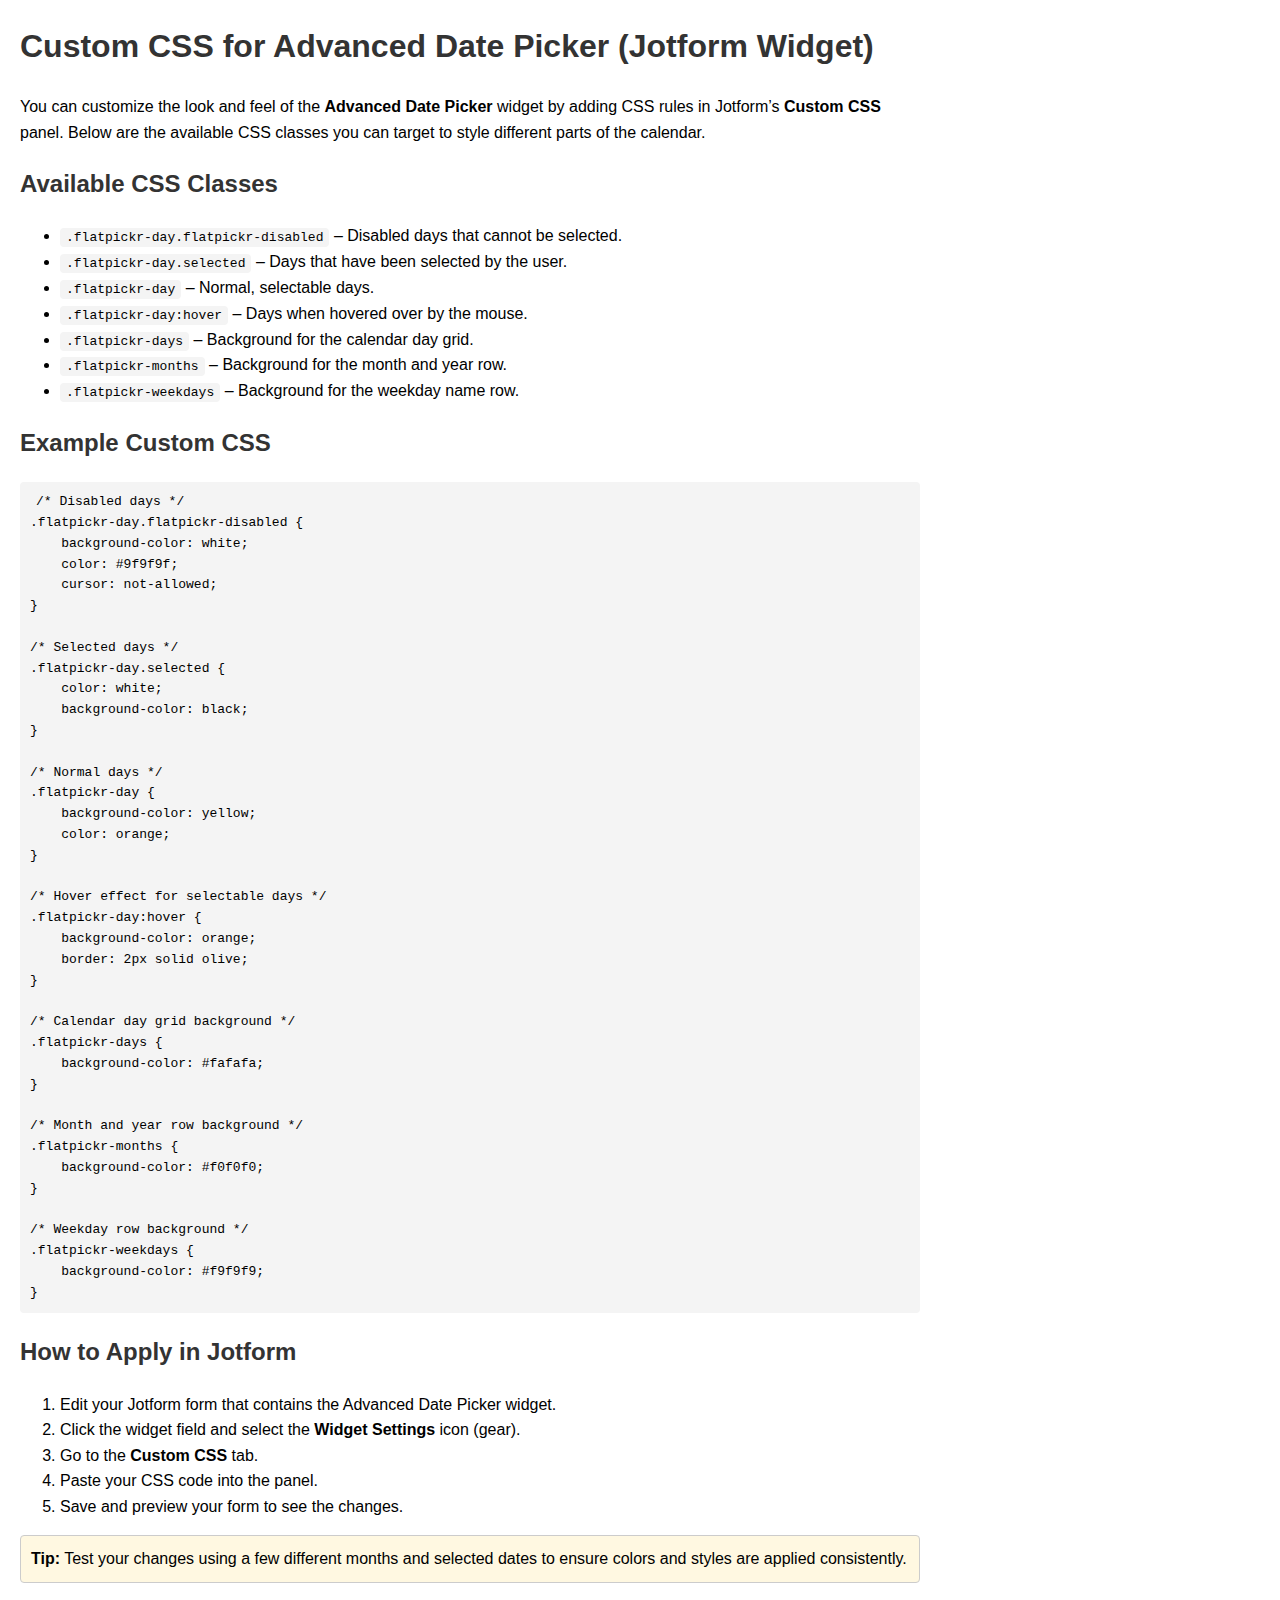
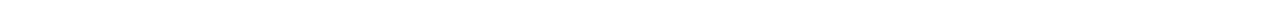
<file: branding.html>
<!DOCTYPE html>
<html lang="en">
<head>
    <meta charset="UTF-8">
    <meta name="viewport" content="width=device-width, initial-scale=1.0">
    <title>Advanced Date Picker - Custom CSS Guide</title>
    <style>
        body {
            font-family: Arial, sans-serif;
            line-height: 1.6;
            margin: 20px;
            max-width: 900px;
        }
        h1, h2 {
            color: #333;
        }
        code {
            background-color: #f4f4f4;
            padding: 2px 6px;
            border-radius: 4px;
        }
        pre {
            background-color: #f4f4f4;
            padding: 10px;
            border-radius: 4px;
            overflow-x: auto;
        }
        .example {
            background-color: #fff8e1;
            padding: 10px;
            border: 1px solid #ccc;
            margin: 15px 0;
            border-radius: 4px;
        }
    </style>
</head>
<body>

<h1>Custom CSS for Advanced Date Picker (Jotform Widget)</h1>

<p>
You can customize the look and feel of the <strong>Advanced Date Picker</strong> widget by adding CSS rules in Jotform’s
<strong>Custom CSS</strong> panel. Below are the available CSS classes you can target to style different parts of the calendar.
</p>

<h2>Available CSS Classes</h2>

<ul>
    <li><code>.flatpickr-day.flatpickr-disabled</code> – Disabled days that cannot be selected.</li>
    <li><code>.flatpickr-day.selected</code> – Days that have been selected by the user.</li>
    <li><code>.flatpickr-day</code> – Normal, selectable days.</li>
    <li><code>.flatpickr-day:hover</code> – Days when hovered over by the mouse.</li>
    <li><code>.flatpickr-days</code> – Background for the calendar day grid.</li>
    <li><code>.flatpickr-months</code> – Background for the month and year row.</li>
    <li><code>.flatpickr-weekdays</code> – Background for the weekday name row.</li>
</ul>

<h2>Example Custom CSS</h2>

<pre><code>/* Disabled days */
.flatpickr-day.flatpickr-disabled {
    background-color: white;
    color: #9f9f9f;
    cursor: not-allowed;
}

/* Selected days */
.flatpickr-day.selected {
    color: white;
    background-color: black;
}

/* Normal days */
.flatpickr-day {
    background-color: yellow;
    color: orange;
}

/* Hover effect for selectable days */
.flatpickr-day:hover {
    background-color: orange;
    border: 2px solid olive;
}

/* Calendar day grid background */
.flatpickr-days {
    background-color: #fafafa;
}

/* Month and year row background */
.flatpickr-months {
    background-color: #f0f0f0;
}

/* Weekday row background */
.flatpickr-weekdays {
    background-color: #f9f9f9;
}
</code></pre>

<h2>How to Apply in Jotform</h2>
<ol>
    <li>Edit your Jotform form that contains the Advanced Date Picker widget.</li>
    <li>Click the widget field and select the <strong>Widget Settings</strong> icon (gear).</li>
    <li>Go to the <strong>Custom CSS</strong> tab.</li>
    <li>Paste your CSS code into the panel.</li>
    <li>Save and preview your form to see the changes.</li>
</ol>

<div class="example">
    <strong>Tip:</strong> Test your changes using a few different months and selected dates to ensure colors and styles are applied consistently.
</div>

</body>
</html>
</file>
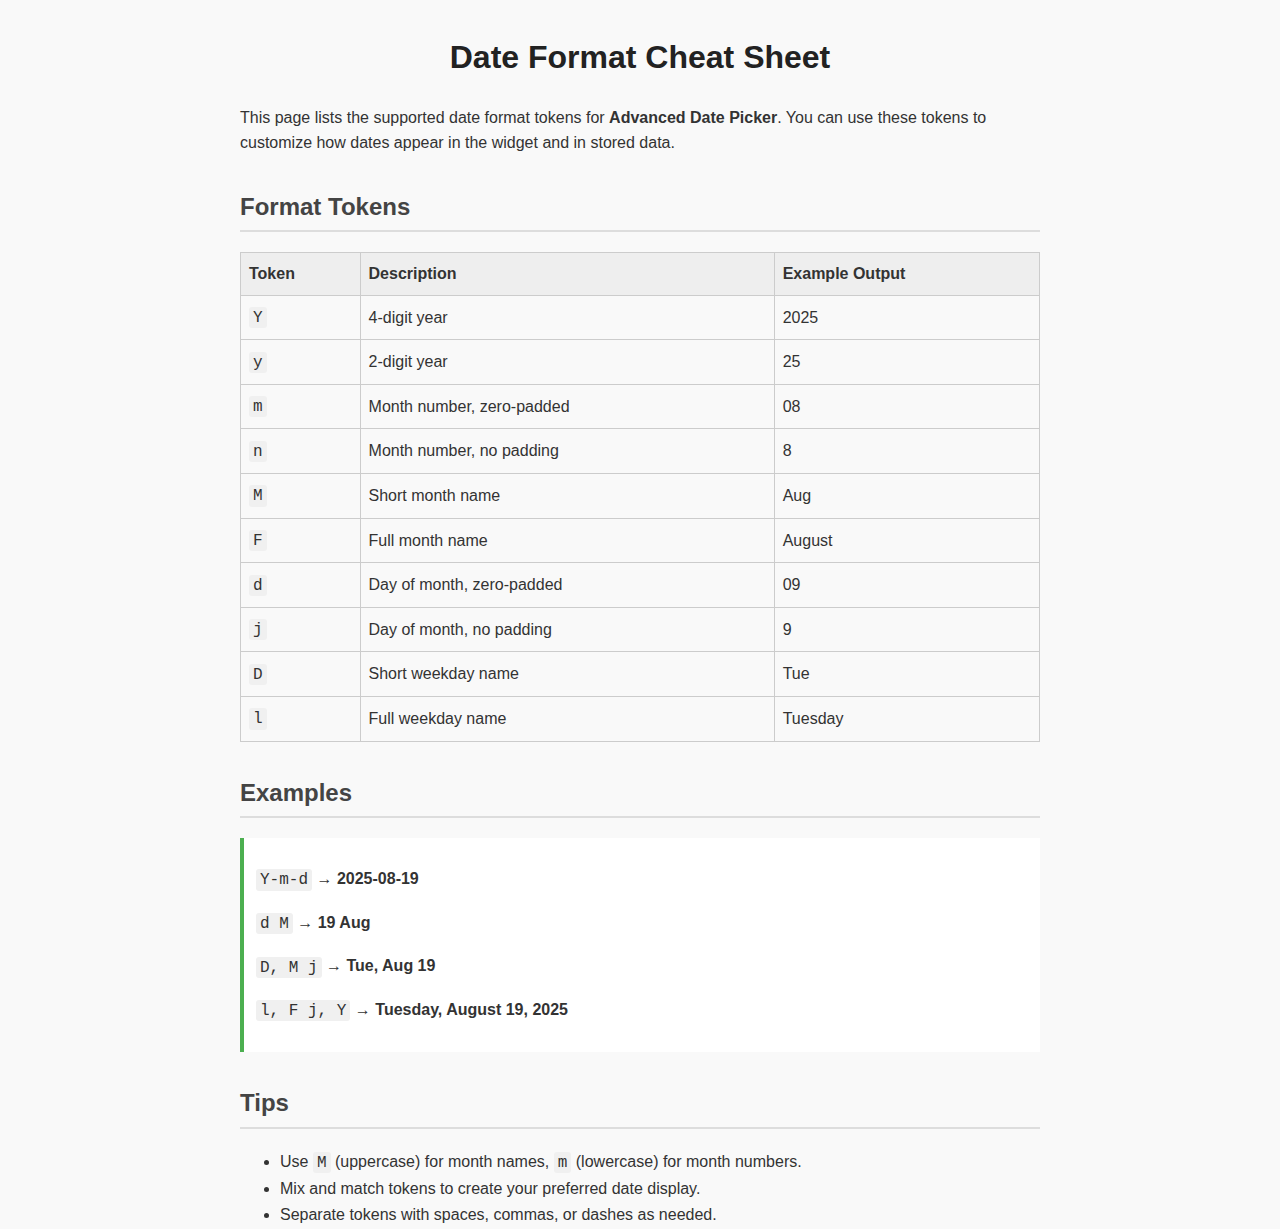
<file: date-formats.html>
<!DOCTYPE html>
<html lang="en">
<head>
  <meta charset="UTF-8" />
  <meta name="viewport" content="width=device-width, initial-scale=1.0"/>
  <title>Date Format Cheat Sheet - Advanced Date Picker</title>
  <style>
    body {
      font-family: Arial, sans-serif;
      line-height: 1.6;
      max-width: 800px;
      margin: 2rem auto;
      padding: 0 1rem;
      background-color: #f9f9f9;
      color: #333;
    }
    h1 {
      text-align: center;
      color: #222;
    }
    h2 {
      margin-top: 2rem;
      border-bottom: 2px solid #ddd;
      padding-bottom: 0.25rem;
      color: #444;
    }
    table {
      width: 100%;
      border-collapse: collapse;
      margin: 1rem 0;
    }
    th, td {
      padding: 0.5rem;
      border: 1px solid #ccc;
      text-align: left;
    }
    th {
      background-color: #eee;
    }
    code {
      background-color: #f0f0f0;
      padding: 0.1rem 0.25rem;
      border-radius: 3px;
      font-family: Consolas, monospace;
    }
    .example {
      background-color: #fff;
      border-left: 4px solid #4CAF50;
      padding: 0.75rem;
      margin: 1rem 0;
    }
  </style>
</head>
<body>

  <h1>Date Format Cheat Sheet</h1>
  <p>This page lists the supported date format tokens for <strong>Advanced Date Picker</strong>. You can use these tokens to customize how dates appear in the widget and in stored data.</p>

  <h2>Format Tokens</h2>
  <table>
    <thead>
      <tr>
        <th>Token</th>
        <th>Description</th>
        <th>Example Output</th>
      </tr>
    </thead>
    <tbody>
      <tr><td><code>Y</code></td><td>4-digit year</td><td>2025</td></tr>
      <tr><td><code>y</code></td><td>2-digit year</td><td>25</td></tr>
      <tr><td><code>m</code></td><td>Month number, zero-padded</td><td>08</td></tr>
      <tr><td><code>n</code></td><td>Month number, no padding</td><td>8</td></tr>
      <tr><td><code>M</code></td><td>Short month name</td><td>Aug</td></tr>
      <tr><td><code>F</code></td><td>Full month name</td><td>August</td></tr>
      <tr><td><code>d</code></td><td>Day of month, zero-padded</td><td>09</td></tr>
      <tr><td><code>j</code></td><td>Day of month, no padding</td><td>9</td></tr>
      <tr><td><code>D</code></td><td>Short weekday name</td><td>Tue</td></tr>
      <tr><td><code>l</code></td><td>Full weekday name</td><td>Tuesday</td></tr>
    </tbody>
  </table>

  <h2>Examples</h2>
  <div class="example">
    <p><code>Y-m-d</code> → <strong>2025-08-19</strong></p>
    <p><code>d M</code> → <strong>19 Aug</strong></p>
    <p><code>D, M j</code> → <strong>Tue, Aug 19</strong></p>
    <p><code>l, F j, Y</code> → <strong>Tuesday, August 19, 2025</strong></p>
  </div>

  <h2>Tips</h2>
  <ul>
    <li>Use <code>M</code> (uppercase) for month names, <code>m</code> (lowercase) for month numbers.</li>
    <li>Mix and match tokens to create your preferred date display.</li>
    <li>Separate tokens with spaces, commas, or dashes as needed.</li>
  </ul>

</body>
</html>
</file>
